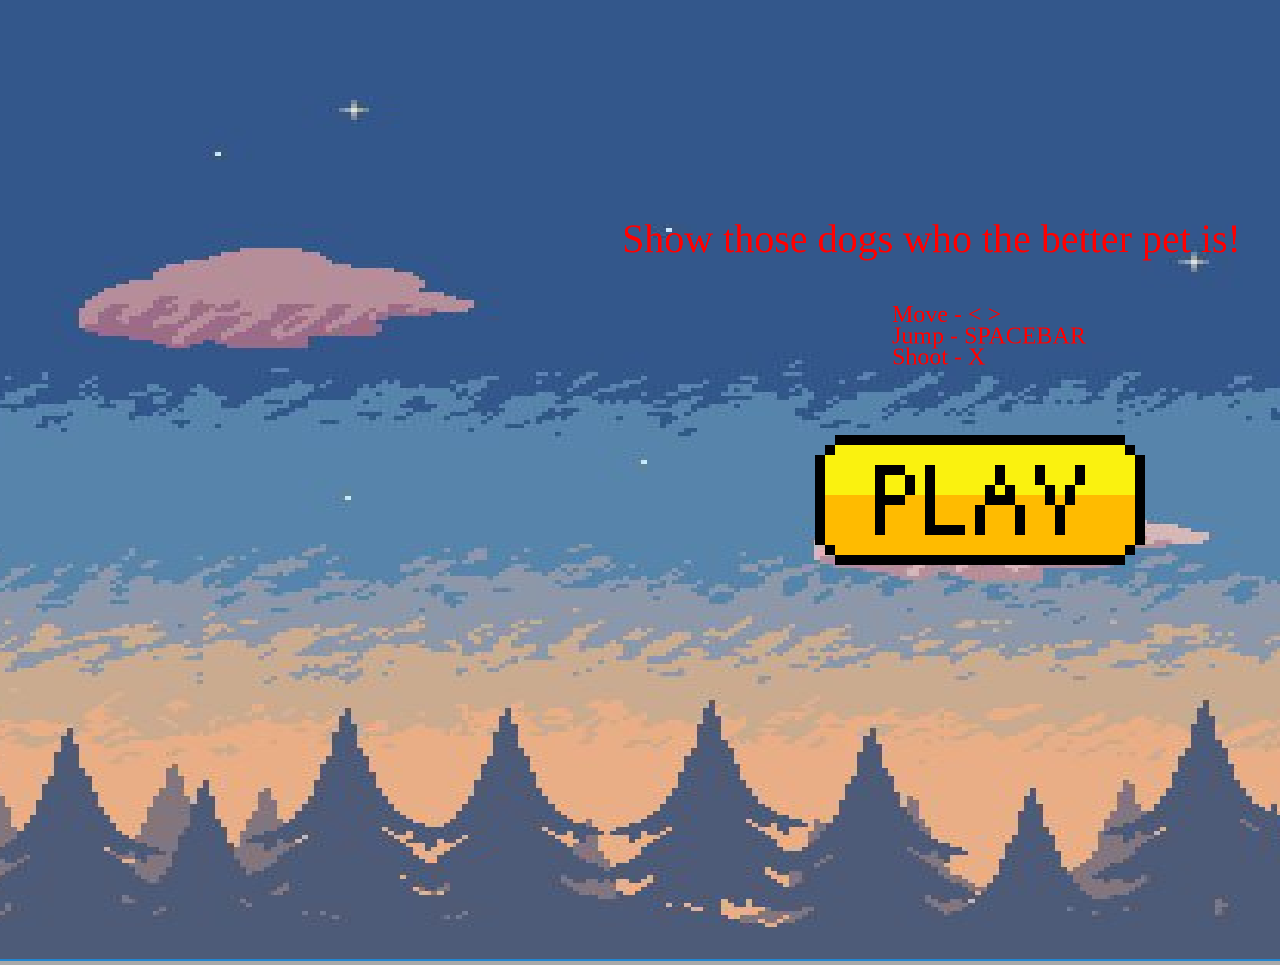
<file: docs/index.html>
<!DOCTYPE html>
<html lang="en">
  <head>
    <meta charset="UTF-8" />
    <meta name="viewport" content="width=device-width, initial-scale=1.0" />
    <title>Cat Runner</title>
    <script type="module" crossorigin src="./assets/index-ccd815d9.js"></script>
    <link rel="stylesheet" href="./assets/index-38f30365.css">
  </head>
  <body>
    
  </body>
</html>
</file>
<file: docs/assets/index-38f30365.css>
body{margin:0;padding:0;background-color:#a9a9a9}
</file>
